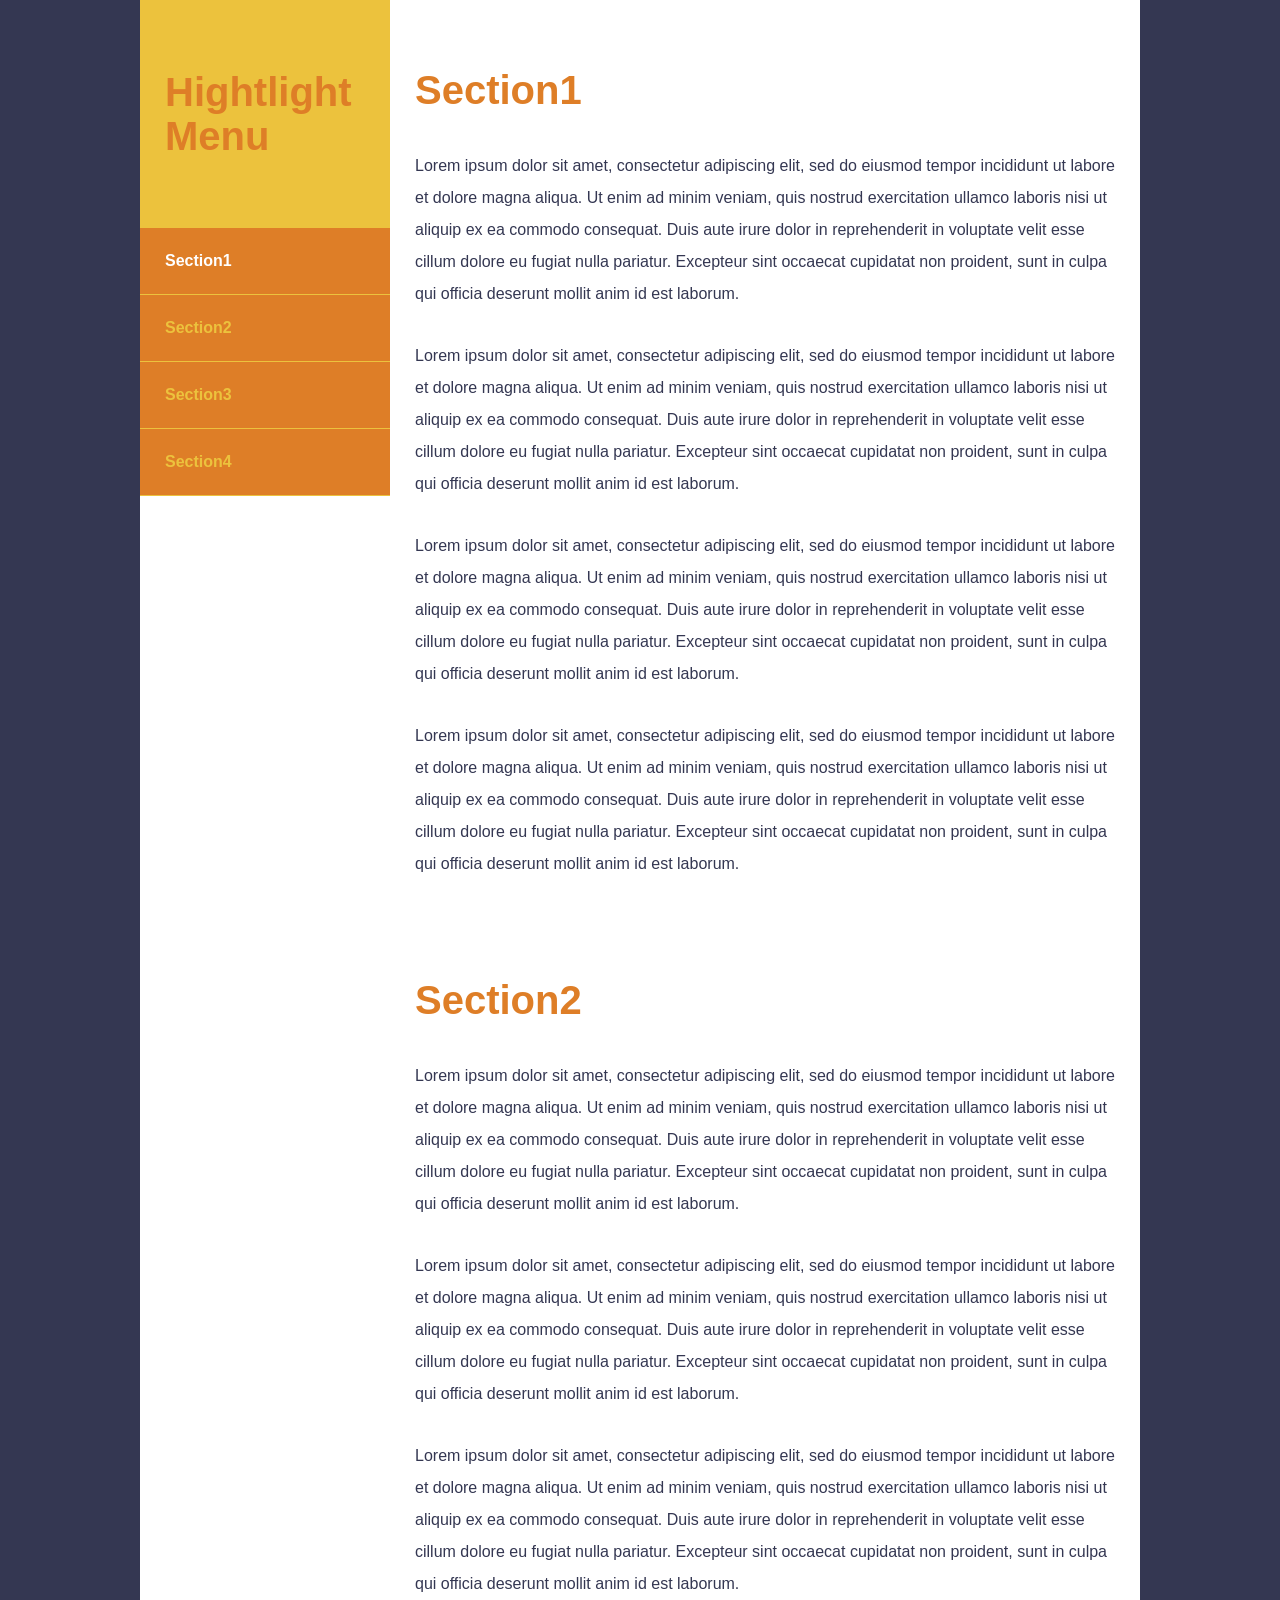
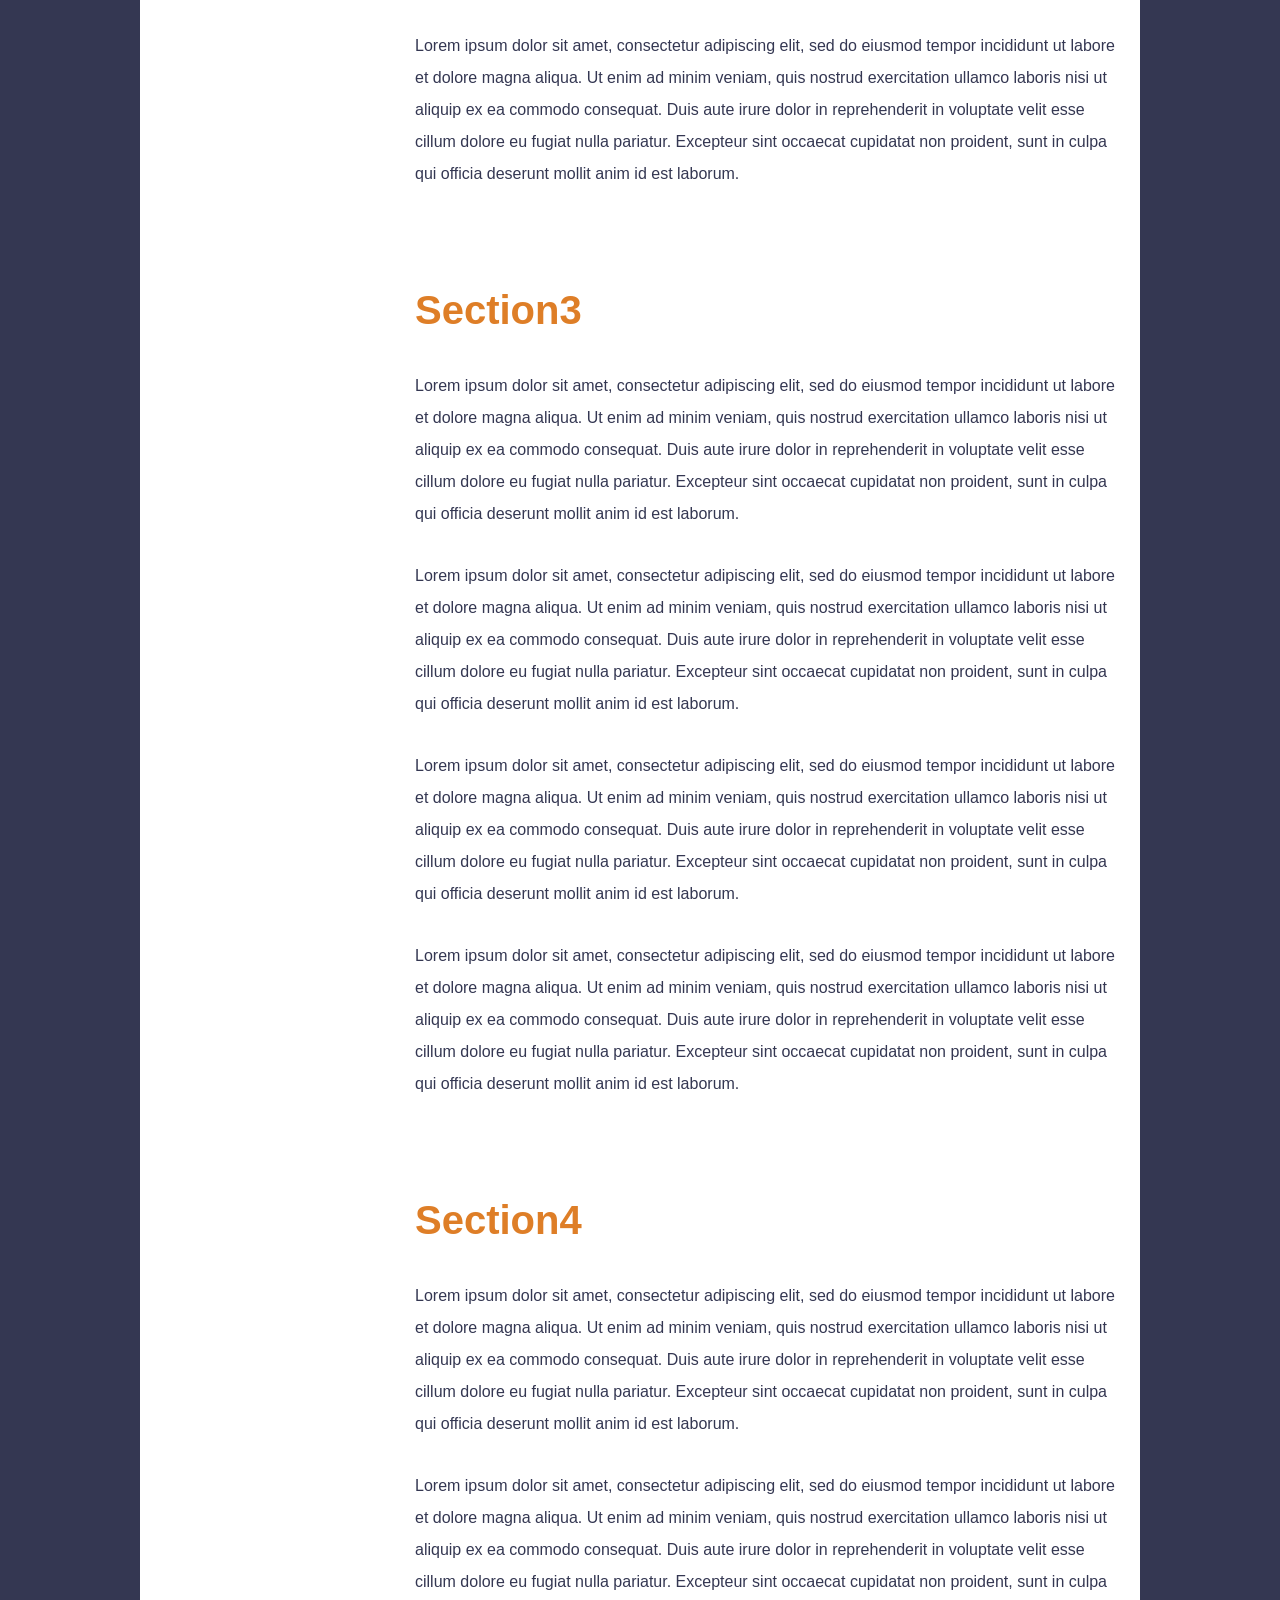
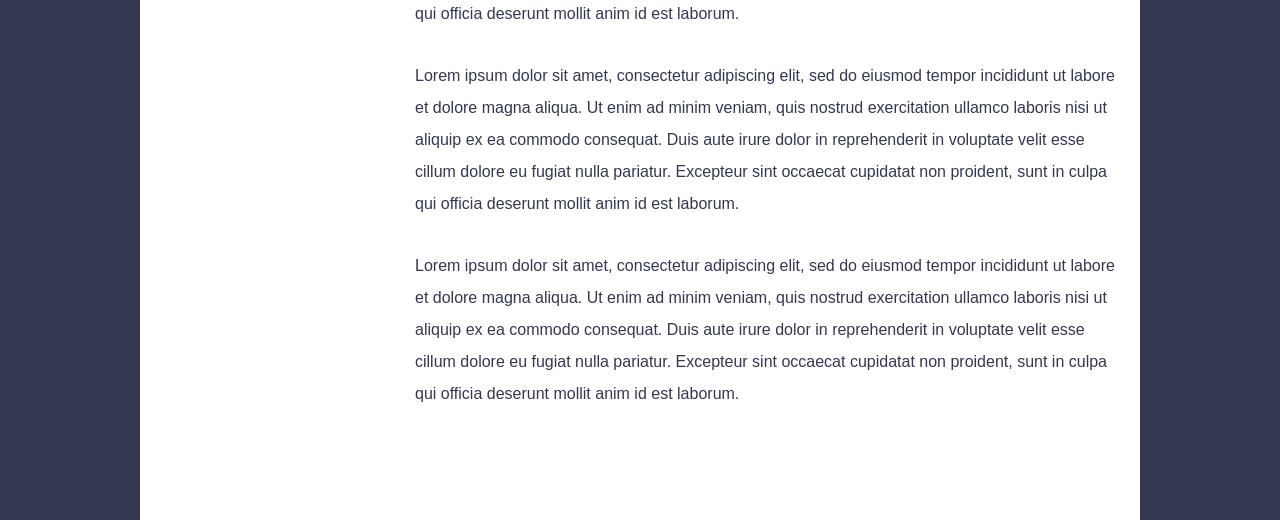
<file: highlight-menu/index.html>
<!DOCTYPE html>
<html lang="en">

<head>
    <meta charset="UTF-8">
    <title>Lesson_26_highlight-menu</title>
    <link rel="stylesheet" href="css/reset.css">
    <link rel="stylesheet" href="css/style.css">
    <!-- jQuery本体 -->
    <script src="https://code.jquery.com/jquery-3.7.1.min.js"
        integrity="sha256-/JqT3SQfawRcv/BIHPThkBvs0OEvtFFmqPF/lYI/Cxo=" crossorigin="anonymous"></script>
    <script src="js/script.js"></script>
</head>

<body>
    <div id="wrapper">
        <header>
            <h1>Hightlight Menu</h1>
            <nav>
                <ul>
                    <li class="current"><a href="#">Section1</a></li>
                    <li><a href="#">Section2</a></li>
                    <li><a href="#">Section3</a></li>
                    <li><a href="#">Section4</a></li>
                </ul>
            </nav>
        </header>
        <main>
            <section>
                <h1>Section1</h1>
                <p>Lorem ipsum dolor sit amet, consectetur adipiscing elit, sed do eiusmod tempor incididunt ut labore
                    et dolore magna aliqua. Ut enim ad minim veniam, quis nostrud exercitation ullamco laboris nisi ut
                    aliquip ex ea commodo consequat. Duis aute irure dolor in reprehenderit in voluptate velit esse
                    cillum dolore eu fugiat nulla pariatur. Excepteur sint occaecat cupidatat non proident, sunt in
                    culpa qui officia deserunt mollit anim id est laborum.</p>
                <p>Lorem ipsum dolor sit amet, consectetur adipiscing elit, sed do eiusmod tempor incididunt ut labore
                    et dolore magna aliqua. Ut enim ad minim veniam, quis nostrud exercitation ullamco laboris nisi ut
                    aliquip ex ea commodo consequat. Duis aute irure dolor in reprehenderit in voluptate velit esse
                    cillum dolore eu fugiat nulla pariatur. Excepteur sint occaecat cupidatat non proident, sunt in
                    culpa qui officia deserunt mollit anim id est laborum.</p>
                <p>Lorem ipsum dolor sit amet, consectetur adipiscing elit, sed do eiusmod tempor incididunt ut labore
                    et dolore magna aliqua. Ut enim ad minim veniam, quis nostrud exercitation ullamco laboris nisi ut
                    aliquip ex ea commodo consequat. Duis aute irure dolor in reprehenderit in voluptate velit esse
                    cillum dolore eu fugiat nulla pariatur. Excepteur sint occaecat cupidatat non proident, sunt in
                    culpa qui officia deserunt mollit anim id est laborum.</p>
                <p>Lorem ipsum dolor sit amet, consectetur adipiscing elit, sed do eiusmod tempor incididunt ut labore
                    et dolore magna aliqua. Ut enim ad minim veniam, quis nostrud exercitation ullamco laboris nisi ut
                    aliquip ex ea commodo consequat. Duis aute irure dolor in reprehenderit in voluptate velit esse
                    cillum dolore eu fugiat nulla pariatur. Excepteur sint occaecat cupidatat non proident, sunt in
                    culpa qui officia deserunt mollit anim id est laborum.</p>
            </section>
            <section>
                <h1>Section2</h1>
                <p>Lorem ipsum dolor sit amet, consectetur adipiscing elit, sed do eiusmod tempor incididunt ut labore
                    et dolore magna aliqua. Ut enim ad minim veniam, quis nostrud exercitation ullamco laboris nisi ut
                    aliquip ex ea commodo consequat. Duis aute irure dolor in reprehenderit in voluptate velit esse
                    cillum dolore eu fugiat nulla pariatur. Excepteur sint occaecat cupidatat non proident, sunt in
                    culpa qui officia deserunt mollit anim id est laborum.</p>
                <p>Lorem ipsum dolor sit amet, consectetur adipiscing elit, sed do eiusmod tempor incididunt ut labore
                    et dolore magna aliqua. Ut enim ad minim veniam, quis nostrud exercitation ullamco laboris nisi ut
                    aliquip ex ea commodo consequat. Duis aute irure dolor in reprehenderit in voluptate velit esse
                    cillum dolore eu fugiat nulla pariatur. Excepteur sint occaecat cupidatat non proident, sunt in
                    culpa qui officia deserunt mollit anim id est laborum.</p>
                <p>Lorem ipsum dolor sit amet, consectetur adipiscing elit, sed do eiusmod tempor incididunt ut labore
                    et dolore magna aliqua. Ut enim ad minim veniam, quis nostrud exercitation ullamco laboris nisi ut
                    aliquip ex ea commodo consequat. Duis aute irure dolor in reprehenderit in voluptate velit esse
                    cillum dolore eu fugiat nulla pariatur. Excepteur sint occaecat cupidatat non proident, sunt in
                    culpa qui officia deserunt mollit anim id est laborum.</p>
                <p>Lorem ipsum dolor sit amet, consectetur adipiscing elit, sed do eiusmod tempor incididunt ut labore
                    et dolore magna aliqua. Ut enim ad minim veniam, quis nostrud exercitation ullamco laboris nisi ut
                    aliquip ex ea commodo consequat. Duis aute irure dolor in reprehenderit in voluptate velit esse
                    cillum dolore eu fugiat nulla pariatur. Excepteur sint occaecat cupidatat non proident, sunt in
                    culpa qui officia deserunt mollit anim id est laborum.</p>
            </section>
            <section>
                <h1>Section3</h1>
                <p>Lorem ipsum dolor sit amet, consectetur adipiscing elit, sed do eiusmod tempor incididunt ut labore
                    et dolore magna aliqua. Ut enim ad minim veniam, quis nostrud exercitation ullamco laboris nisi ut
                    aliquip ex ea commodo consequat. Duis aute irure dolor in reprehenderit in voluptate velit esse
                    cillum dolore eu fugiat nulla pariatur. Excepteur sint occaecat cupidatat non proident, sunt in
                    culpa qui officia deserunt mollit anim id est laborum.</p>
                <p>Lorem ipsum dolor sit amet, consectetur adipiscing elit, sed do eiusmod tempor incididunt ut labore
                    et dolore magna aliqua. Ut enim ad minim veniam, quis nostrud exercitation ullamco laboris nisi ut
                    aliquip ex ea commodo consequat. Duis aute irure dolor in reprehenderit in voluptate velit esse
                    cillum dolore eu fugiat nulla pariatur. Excepteur sint occaecat cupidatat non proident, sunt in
                    culpa qui officia deserunt mollit anim id est laborum.</p>
                <p>Lorem ipsum dolor sit amet, consectetur adipiscing elit, sed do eiusmod tempor incididunt ut labore
                    et dolore magna aliqua. Ut enim ad minim veniam, quis nostrud exercitation ullamco laboris nisi ut
                    aliquip ex ea commodo consequat. Duis aute irure dolor in reprehenderit in voluptate velit esse
                    cillum dolore eu fugiat nulla pariatur. Excepteur sint occaecat cupidatat non proident, sunt in
                    culpa qui officia deserunt mollit anim id est laborum.</p>
                <p>Lorem ipsum dolor sit amet, consectetur adipiscing elit, sed do eiusmod tempor incididunt ut labore
                    et dolore magna aliqua. Ut enim ad minim veniam, quis nostrud exercitation ullamco laboris nisi ut
                    aliquip ex ea commodo consequat. Duis aute irure dolor in reprehenderit in voluptate velit esse
                    cillum dolore eu fugiat nulla pariatur. Excepteur sint occaecat cupidatat non proident, sunt in
                    culpa qui officia deserunt mollit anim id est laborum.</p>
            </section>
            <section>
                <h1>Section4</h1>
                <p>Lorem ipsum dolor sit amet, consectetur adipiscing elit, sed do eiusmod tempor incididunt ut labore
                    et dolore magna aliqua. Ut enim ad minim veniam, quis nostrud exercitation ullamco laboris nisi ut
                    aliquip ex ea commodo consequat. Duis aute irure dolor in reprehenderit in voluptate velit esse
                    cillum dolore eu fugiat nulla pariatur. Excepteur sint occaecat cupidatat non proident, sunt in
                    culpa qui officia deserunt mollit anim id est laborum.</p>
                <p>Lorem ipsum dolor sit amet, consectetur adipiscing elit, sed do eiusmod tempor incididunt ut labore
                    et dolore magna aliqua. Ut enim ad minim veniam, quis nostrud exercitation ullamco laboris nisi ut
                    aliquip ex ea commodo consequat. Duis aute irure dolor in reprehenderit in voluptate velit esse
                    cillum dolore eu fugiat nulla pariatur. Excepteur sint occaecat cupidatat non proident, sunt in
                    culpa qui officia deserunt mollit anim id est laborum.</p>
                <p>Lorem ipsum dolor sit amet, consectetur adipiscing elit, sed do eiusmod tempor incididunt ut labore
                    et dolore magna aliqua. Ut enim ad minim veniam, quis nostrud exercitation ullamco laboris nisi ut
                    aliquip ex ea commodo consequat. Duis aute irure dolor in reprehenderit in voluptate velit esse
                    cillum dolore eu fugiat nulla pariatur. Excepteur sint occaecat cupidatat non proident, sunt in
                    culpa qui officia deserunt mollit anim id est laborum.</p>
                <p>Lorem ipsum dolor sit amet, consectetur adipiscing elit, sed do eiusmod tempor incididunt ut labore
                    et dolore magna aliqua. Ut enim ad minim veniam, quis nostrud exercitation ullamco laboris nisi ut
                    aliquip ex ea commodo consequat. Duis aute irure dolor in reprehenderit in voluptate velit esse
                    cillum dolore eu fugiat nulla pariatur. Excepteur sint occaecat cupidatat non proident, sunt in
                    culpa qui officia deserunt mollit anim id est laborum.</p>
            </section>
        </main>
    </div>
</body>

</html>
</file>
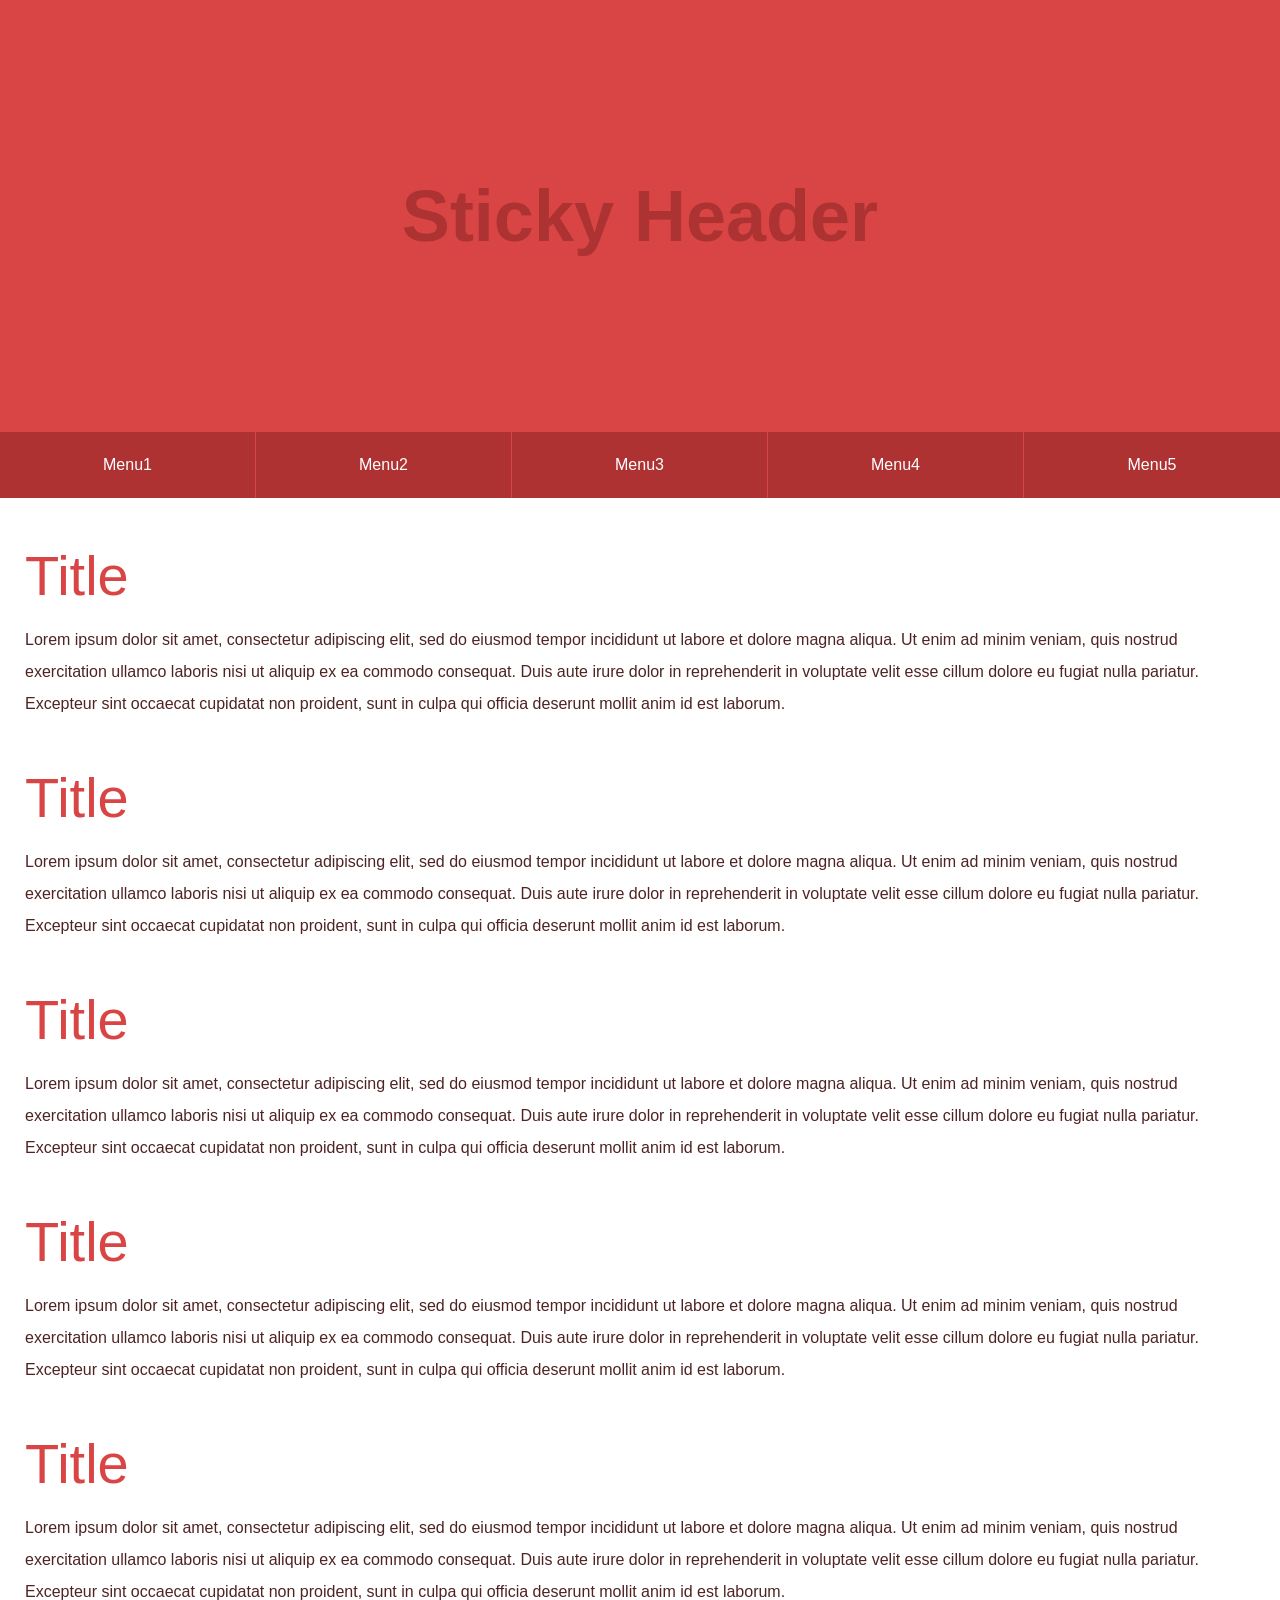
<file: sticky-header/index.html>
<!DOCTYPE html>
<html lang="en">

<head>
    <meta charset="UTF-8">
    <title>Lesson_25_sticky-header</title>
    <link rel="stylesheet" href="css/reset.css">
    <link rel="stylesheet" href="css/style.css">
    <!-- jQuery本体 -->
    <script src="https://code.jquery.com/jquery-3.7.1.min.js"
        integrity="sha256-/JqT3SQfawRcv/BIHPThkBvs0OEvtFFmqPF/lYI/Cxo=" crossorigin="anonymous"></script>
    <script src="js/script.js"></script>
</head>

<body>
    <div id="wrapper">
        <header>
            <h1>Sticky Header</h1>
        </header>
        <nav>
            <ul>
                <li><a href="#">Menu1</a></li>
                <li><a href="#">Menu2</a></li>
                <li><a href="#">Menu3</a></li>
                <li><a href="#">Menu4</a></li>
                <li><a href="#">Menu5</a></li>
            </ul>
        </nav>
        <main>
            <section>
                <h1>Title</h1>
                <p>Lorem ipsum dolor sit amet, consectetur adipiscing elit, sed do eiusmod tempor incididunt ut labore
                    et dolore magna aliqua. Ut enim ad minim veniam, quis nostrud exercitation ullamco laboris nisi ut
                    aliquip ex ea commodo consequat. Duis aute irure dolor in reprehenderit in voluptate velit esse
                    cillum dolore eu fugiat nulla pariatur. Excepteur sint occaecat cupidatat non proident, sunt in
                    culpa qui officia deserunt mollit anim id est laborum.</p>
            </section>
            <section>
                <h1>Title</h1>
                <p>Lorem ipsum dolor sit amet, consectetur adipiscing elit, sed do eiusmod tempor incididunt ut labore
                    et dolore magna aliqua. Ut enim ad minim veniam, quis nostrud exercitation ullamco laboris nisi ut
                    aliquip ex ea commodo consequat. Duis aute irure dolor in reprehenderit in voluptate velit esse
                    cillum dolore eu fugiat nulla pariatur. Excepteur sint occaecat cupidatat non proident, sunt in
                    culpa qui officia deserunt mollit anim id est laborum.</p>
            </section>
            <section>
                <h1>Title</h1>
                <p>Lorem ipsum dolor sit amet, consectetur adipiscing elit, sed do eiusmod tempor incididunt ut labore
                    et dolore magna aliqua. Ut enim ad minim veniam, quis nostrud exercitation ullamco laboris nisi ut
                    aliquip ex ea commodo consequat. Duis aute irure dolor in reprehenderit in voluptate velit esse
                    cillum dolore eu fugiat nulla pariatur. Excepteur sint occaecat cupidatat non proident, sunt in
                    culpa qui officia deserunt mollit anim id est laborum.</p>
            </section>
            <section>
                <h1>Title</h1>
                <p>Lorem ipsum dolor sit amet, consectetur adipiscing elit, sed do eiusmod tempor incididunt ut labore
                    et dolore magna aliqua. Ut enim ad minim veniam, quis nostrud exercitation ullamco laboris nisi ut
                    aliquip ex ea commodo consequat. Duis aute irure dolor in reprehenderit in voluptate velit esse
                    cillum dolore eu fugiat nulla pariatur. Excepteur sint occaecat cupidatat non proident, sunt in
                    culpa qui officia deserunt mollit anim id est laborum.</p>
            </section>
            <section>
                <h1>Title</h1>
                <p>Lorem ipsum dolor sit amet, consectetur adipiscing elit, sed do eiusmod tempor incididunt ut labore
                    et dolore magna aliqua. Ut enim ad minim veniam, quis nostrud exercitation ullamco laboris nisi ut
                    aliquip ex ea commodo consequat. Duis aute irure dolor in reprehenderit in voluptate velit esse
                    cillum dolore eu fugiat nulla pariatur. Excepteur sint occaecat cupidatat non proident, sunt in
                    culpa qui officia deserunt mollit anim id est laborum.</p>
            </section>
        </main>
    </div>

</body>

</html>
</file>
<file: highlight-menu/css/style.css>
@charset "UTF-8";

body {
    font-family: Arial, Helvetica, sans-serif;
    background: #343752;
}

#wrapper {
    width: 1000px;
    margin: 0 auto;
}

header {
    position: fixed;
    width: 250px;
    background: #ecc23d;
}

header h1 {
    padding: 70px 25px;
    color: #de7e27;
    font-size: 2.5em;
    line-height: 1.1em;
    font-weight: bold;
}

nav li {
    list-style-type: none;
    margin-bottom: 1px;
}

nav li a {
    display: block;
    padding: 25px;
    font-weight: bold;
    color: #ecc23d;
    background: #de7e27;
    text-decoration: none;
}

nav li.current a {
    color: #fff;
}

main {
    display: block;
    padding: 70px 25px 10px 275px;
    background: #fff;
}

section {
    margin-bottom: 100px;
}

section h1 {
    color: #de7e27;
    font-size: 2.5em;
    font-weight: bold;
    margin-bottom: 40px;
}

p {
    margin-bottom: 30px;
    line-height: 2em;
    color: #343752;
}
</file>
<file: sticky-header/css/style.css>
@charset "UTF-8";

body {
    font-family: Arial, Helvetica, sans-serif;
}

#wrapper {
    min-width: 1000px;
    margin: 0 auto;
}

header h1 {
    text-align: center;
    background: #d84544;
    color: #ad3232;
    padding: 180px 0;
    font-size: 4.5em;
    font-weight: bold;
}

nav {
    width: 100%;
    top: 0;
    left: 0;
}

li {
    float: left;
    width: 20%;
}

li a {
    text-align: center;
    display: block;
    text-decoration: none;
    background: #ad3231;
    padding: 25px 0;
    color: #fff;
    border-right: 1px solid #d84544;
}

li a:hover {
    background: #98302f;
}

li:last-child a {
    border-right: none;
}

main {
    clear: both;
    display: block;
    padding: 50px 25px 20px;
}

section h1 {
    font-size: 3.5em;
    font-weight: normal;
    margin-bottom: 20px;
    color: #d84544;
}

p {
    margin-bottom: 50px;
    line-height: 2em;
    color: #4e2322;
}
</file>
